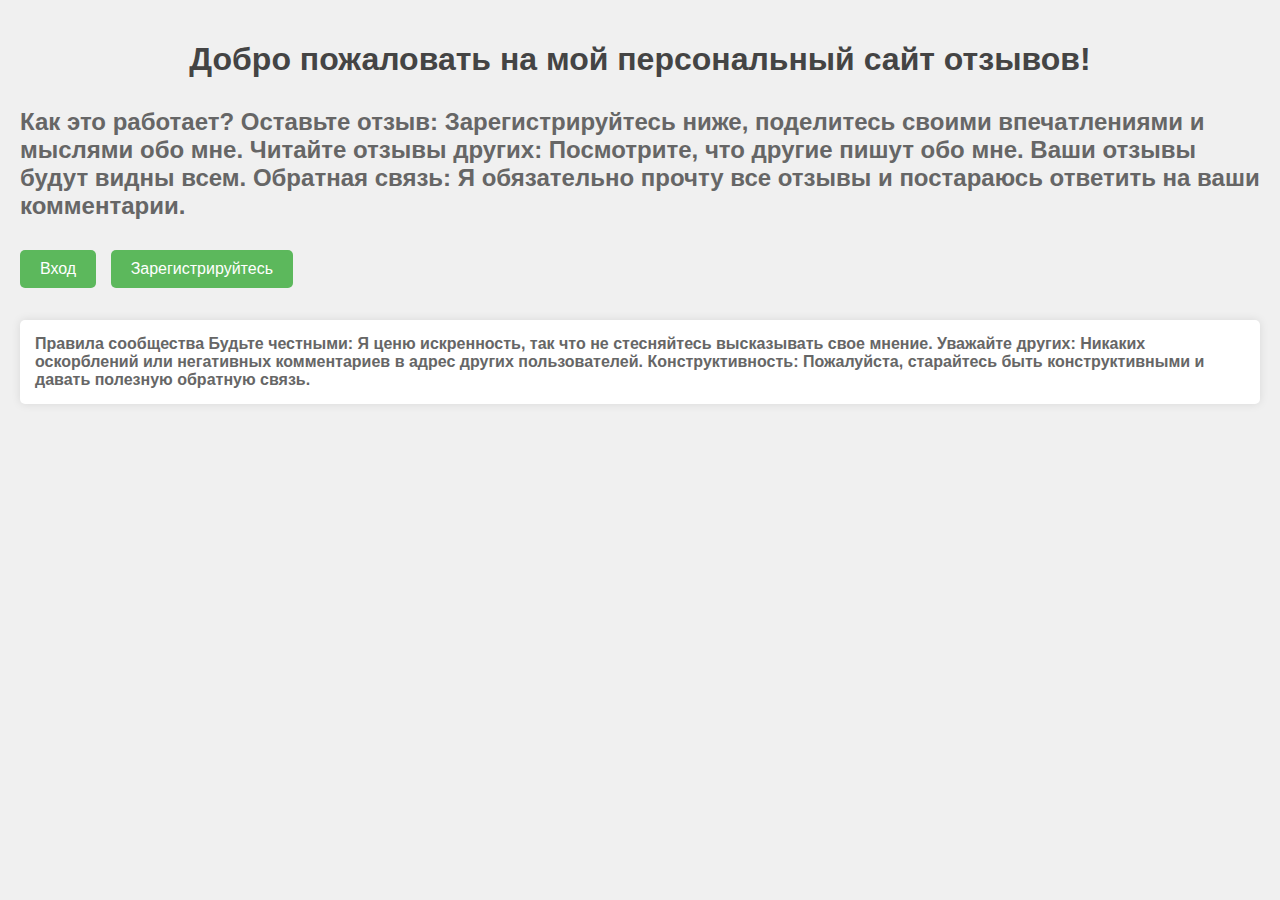
<file: index.html>
<!DOCTYPE html>
<html lang="en">
<head>
    <meta charset="UTF-8">
    <meta name="viewport" content="width=device-width, initial-scale=1.0">
    <title>Welcome</title>
    <link rel="stylesheet" href="style1.css">
</head>
<body>
    <h1>Добро пожаловать на мой персональный сайт отзывов!</h1>
        

    <h2>
        Как это работает?
        Оставьте отзыв: Зарегистрируйтесь ниже, поделитесь своими впечатлениями и мыслями обо мне.
        Читайте отзывы других: Посмотрите, что другие пишут обо мне. Ваши отзывы будут видны всем.
        Обратная связь: Я обязательно прочту все отзывы и постараюсь ответить на ваши комментарии.
    </h2>

    <a href="login.html">Вход</a>
    <a href="register.html">Зарегистрируйтесь</a> 

    <h4>
        Правила сообщества
        Будьте честными: Я ценю искренность, так что не стесняйтесь высказывать свое мнение.
        Уважайте других: Никаких оскорблений или негативных комментариев в адрес других пользователей.
        Конструктивность: Пожалуйста, старайтесь быть конструктивными и давать полезную обратную связь.
    </h4>
    
    <!-- 
    Добро пожаловать на мой персональный сайт отзывов!
    Привет! Меня зовут [Ваше Имя], и я рад приветствовать вас на моем персональном сайте. Здесь вы можете поделиться своими впечатлениями, мыслями и отзывами обо мне. Ваша честность и откровенность помогут мне лучше понять, каким я вижусь в глазах других людей.

    Зачем это нужно?
    Я создал этот сайт, потому что ценю ваше мнение. Ваши отзывы и комментарии помогут мне расти и становиться лучше. Это пространство создано для открытого и конструктивного диалога.

    Как это работает?
    Оставьте отзыв: Заполните форму ниже, поделитесь своими впечатлениями и мыслями обо мне.
    Читайте отзывы других: Посмотрите, что другие пишут обо мне. Ваши отзывы будут видны всем.
    Обратная связь: Я обязательно прочту все отзывы и постараюсь ответить на ваши комментарии.

    Правила сообщества
    Будьте честными: Я ценю искренность, так что не стесняйтесь высказывать свое мнение.
    Уважайте других: Никаких оскорблений или негативных комментариев в адрес других пользователей.
    Конструктивность: Пожалуйста, старайтесь быть конструктивными и давать полезную обратную связь.

    Спасибо, что нашли время посетить мой сайт и поделиться своими мыслями. Я с нетерпением жду ваших отзывов!

    Оставить отзыв
    [Форма для оставления отзывов]

    Последние отзывы
    [Список последних отзывов пользователей]

    Контакты
    Если у вас есть вопросы или предложения, вы можете связаться со мной по [ваш email].
    -->
</body>
</html>
</file>
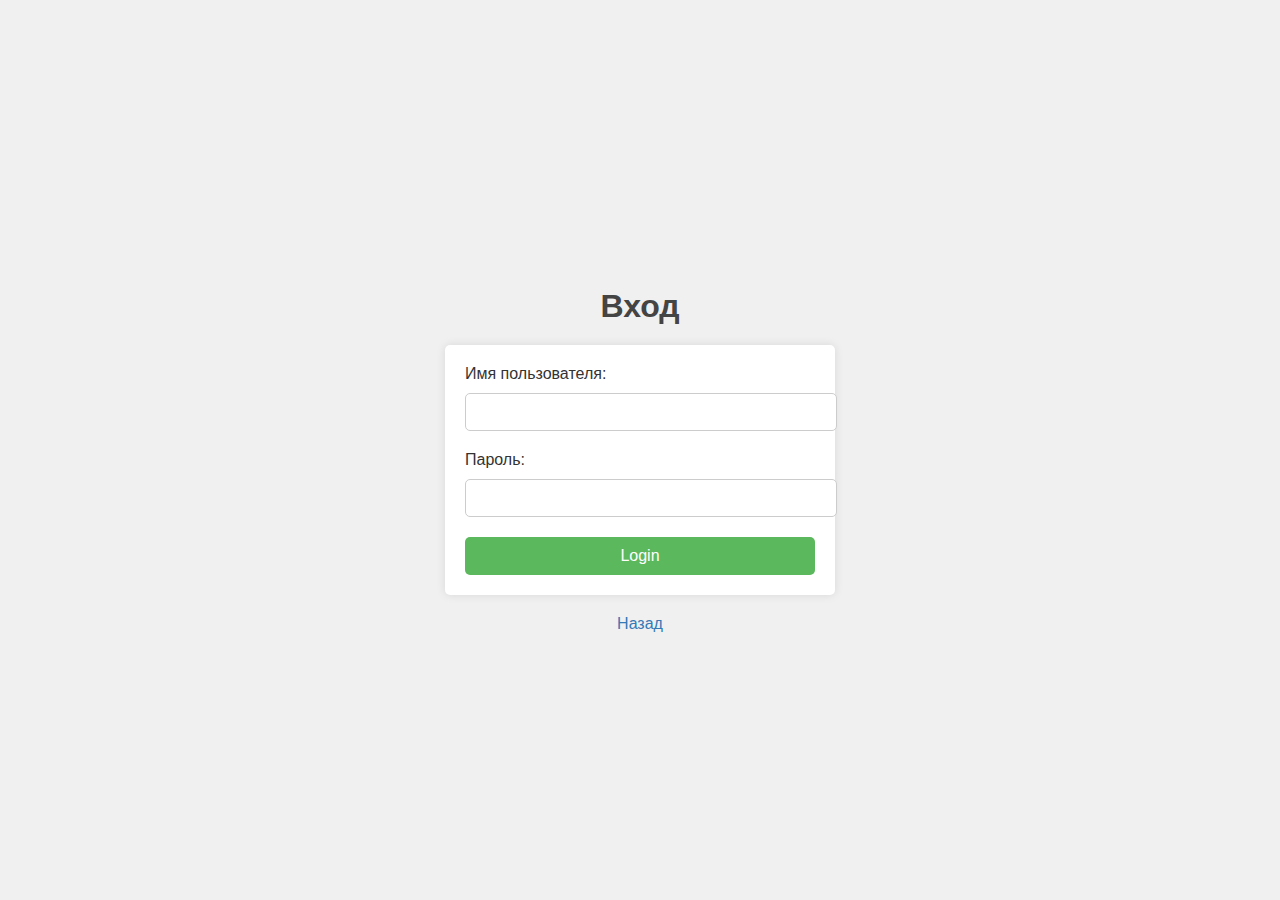
<file: login.html>
<!DOCTYPE html>
<html lang="en">
<head>
    <meta charset="UTF-8">
    <meta name="viewport" content="width=device-width, initial-scale=1.0">
    <title>Login</title>
    <link rel="stylesheet" href="style.css">
</head>
<body>
    <h1>Вход</h1>
    <form action="login.php" method="post">
        <label for="username">Имя пользователя:</label>
        <input type="text" id="username" name="username" required><br>
        <label for="password">Пароль:</label>
        <input type="password" id="password" name="password" required><br>
        <button type="submit">Login</button>
    </form>
    <a href="index.html">Назад</a> 
</body>
</html>
</file>
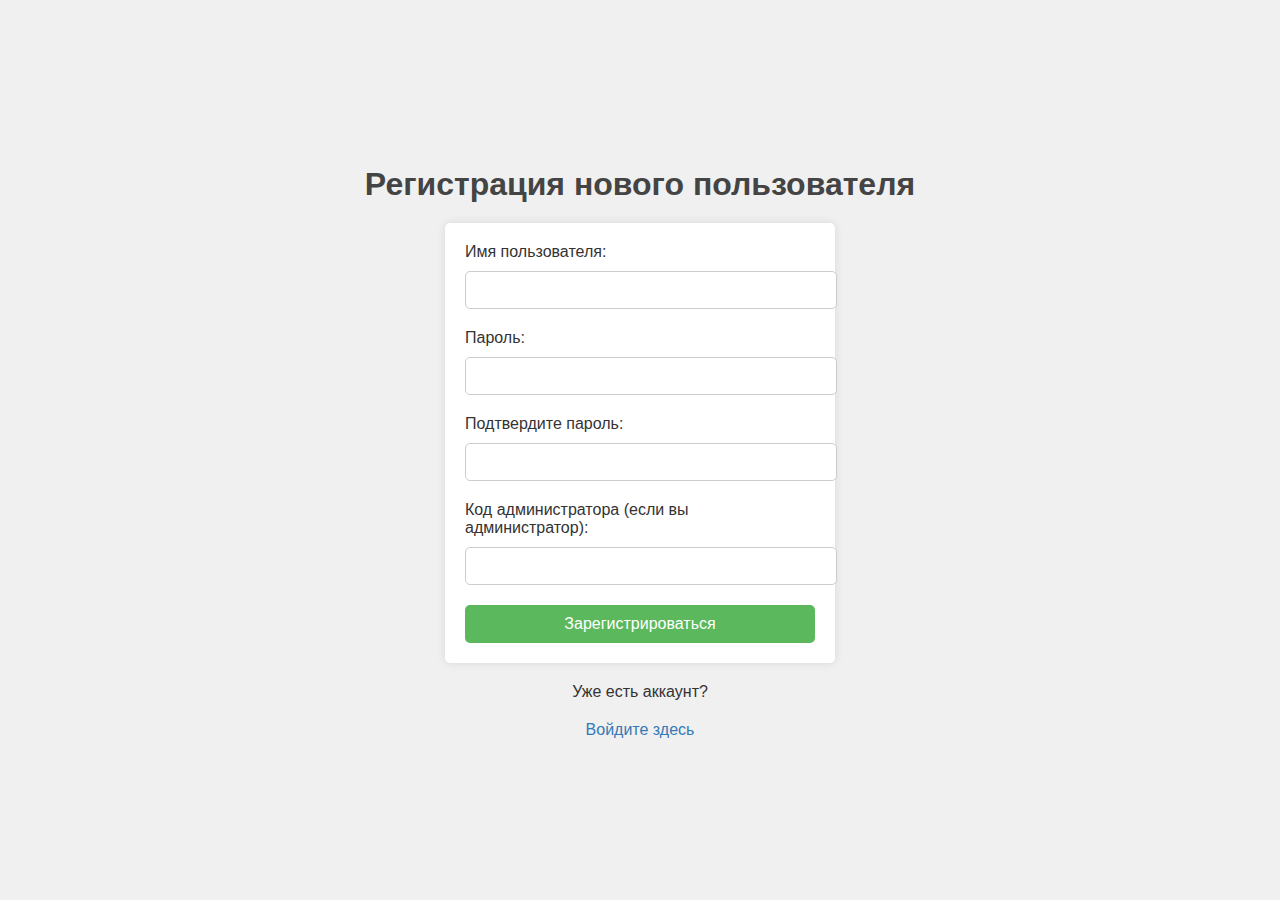
<file: register.html>
<!DOCTYPE html>
<html lang="ru">
<head>
    <meta charset="UTF-8">
    <meta name="viewport" content="width=device-width, initial-scale=1.0">
    <title>Регистрация</title>
    <link rel="stylesheet" href="style.css">
</head>
<body>
    <h1>Регистрация нового пользователя</h1>
    <form id="registerForm" action="register.php" method="POST">
        <label for="username">Имя пользователя:</label>
        <input type="text" id="username" name="username" required>

        <label for="password">Пароль:</label>
        <input type="password" id="password" name="password" required>

        <label for="confirmPassword">Подтвердите пароль:</label>
        <input type="password" id="confirmPassword" name="confirmPassword" required>

        <label for="adminCode">Код администратора (если вы администратор):</label>
        <input type="text" id="adminCode" name="adminCode">

        <button type="submit">Зарегистрироваться</button>
    </form>

    <p>Уже есть аккаунт? <a href="login.html">Войдите здесь</a></p>
</body>
</html>
</file>
<file: style1.css>
body {
    font-family: Arial, sans-serif;
    background-color: #f0f0f0;
    color: #333;
    margin: 0;
    padding: 20px;
}

h1 {
    color: #444;
    text-align: center;
    margin-bottom: 30px;
}

h2, h4 {
    color: #666;
    margin-bottom: 20px;
}

a {
    display: inline-block;
    margin: 10px 0;
    padding: 10px 20px;
    background-color: #5cb85c;
    color: #fff;
    text-decoration: none;
    border-radius: 5px;
    font-size: 16px;
    transition: background-color 0.3s;
}

a:hover {
    background-color: #4cae4c;
}

a:first-of-type {
    margin-right: 10px;
}

h4 {
    background-color: #fff;
    padding: 15px;
    border-radius: 5px;
    box-shadow: 0 0 10px rgba(0, 0, 0, 0.1);
}

/* Additional styling */
.container {
    max-width: 800px;
    margin: 0 auto;
    padding: 20px;
    background-color: #fff;
    border-radius: 5px;
    box-shadow: 0 0 10px rgba(0, 0, 0, 0.1);
}

.buttons {
    text-align: center;
    margin: 20px 0;
}
</file>
<file: style.css>
body {
    font-family: Arial, sans-serif;
    background-color: #f0f0f0;
    color: #333;
    margin: 0;
    padding: 0;
    display: flex;
    justify-content: center;
    align-items: center;
    height: 100vh;
    flex-direction: column; /* To align the header, form, and link vertically */
}

h1 {
    color: #444;
    text-align: center;
    margin-bottom: 20px;
}

form {
    background-color: #fff;
    padding: 20px;
    border-radius: 5px;
    box-shadow: 0 0 10px rgba(0, 0, 0, 0.1);
    width: 350px; /* Increased the form width */
}

label {
    display: block;
    margin-bottom: 10px;
    color: #333;
}

input[type="text"], input[type="password"] {
    width: 100%;
    padding: 10px;
    margin-bottom: 20px;
    border: 1px solid #ccc;
    border-radius: 5px;
    font-size: 14px;
}

button {
    width: 100%;
    padding: 10px;
    background-color: #5cb85c;
    color: #fff;
    border: none;
    border-radius: 5px;
    cursor: pointer;
    font-size: 16px;
}

button:hover {
    background-color: #4cae4c;
}

a {
    display: block;
    margin-top: 20px;
    text-align: center;
    color: #337ab7;
    text-decoration: none;
}

a:hover {
    text-decoration: underline;
}

p {
    text-align: center;
    margin-top: 20px;
    color: #333;
}
</file>
